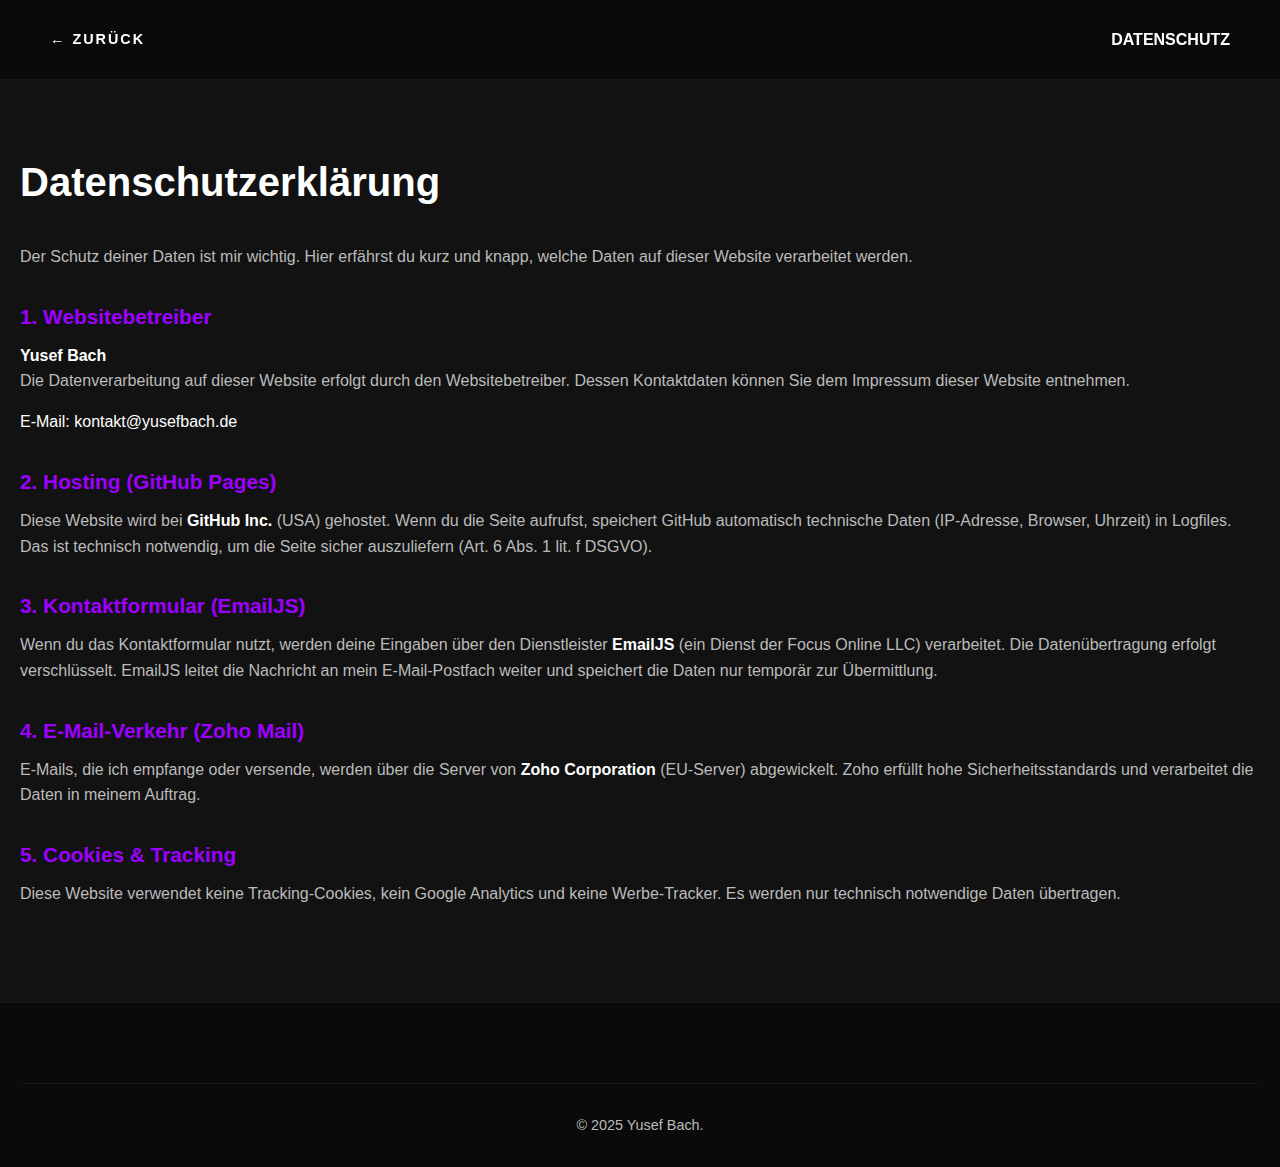
<file: datenschutz.html>
<!DOCTYPE html>
<html lang="de">
<head>
    <meta charset="UTF-8">
    <meta name="viewport" content="width=device-width, initial-scale=1.0">
    <meta name="robots" content="noindex, follow">
    <title>Datenschutz | Yusef Bach</title>
    <link rel="icon" type="image/png" href="images/logo.png">
    <link rel="stylesheet" href="css/main.css">
    <style>
        .legal-content { padding: 150px 0 80px; min-height: 80vh; }
        .legal-content h1 { font-size: 2.5rem; margin-bottom: 30px; color: var(--text-color); }
        .legal-content h2 { color: var(--primary-color); font-size: 1.3rem; margin-top: 30px; margin-bottom: 10px; }
        .legal-content p { color: var(--text-secondary); margin-bottom: 15px; line-height: 1.6; }
        .legal-content strong { color: white; }
    </style>
</head>
<body>
    
    <nav class="project-nav" style="position:fixed; top:0; width:100%; padding: 20px 50px; background: rgba(10,10,10,0.9); backdrop-filter: blur(10px); z-index:1000; display: flex; justify-content: space-between; align-items: center; border-bottom: 1px solid rgba(255,255,255,0.05);">
        <a href="index.html" style="color: white; text-decoration: none; text-transform: uppercase; letter-spacing: 2px; font-weight: 600; font-size: 0.9rem;"><span>←</span> Zurück</a>
        <div style="color: white; font-weight: 800; text-transform: uppercase;">Datenschutz</div>
    </nav>

    <section class="legal-content">
        <div class="container">
            <h1>Datenschutzerklärung</h1>
             
            <p>Der Schutz deiner Daten ist mir wichtig. Hier erfährst du kurz und knapp, welche Daten auf dieser Website verarbeitet werden.</p>

            <h2>1. Websitebetreiber</h2>
            <p><strong>Yusef Bach</strong><br>
Die Datenverarbeitung auf dieser Website erfolgt durch den Websitebetreiber. Dessen Kontaktdaten können Sie dem Impressum dieser Website entnehmen.</p>
            E-Mail: kontakt@yusefbach.de</p>

            <h2>2. Hosting (GitHub Pages)</h2>
            <p>Diese Website wird bei <strong>GitHub Inc.</strong> (USA) gehostet. Wenn du die Seite aufrufst, speichert GitHub automatisch technische Daten (IP-Adresse, Browser, Uhrzeit) in Logfiles. Das ist technisch notwendig, um die Seite sicher auszuliefern (Art. 6 Abs. 1 lit. f DSGVO).</p>

            <h2>3. Kontaktformular (EmailJS)</h2>
            <p>Wenn du das Kontaktformular nutzt, werden deine Eingaben über den Dienstleister <strong>EmailJS</strong> (ein Dienst der Focus Online LLC) verarbeitet. Die Datenübertragung erfolgt verschlüsselt. EmailJS leitet die Nachricht an mein E-Mail-Postfach weiter und speichert die Daten nur temporär zur Übermittlung.</p>
            <h2>4. E-Mail-Verkehr (Zoho Mail)</h2>
            <p>E-Mails, die ich empfange oder versende, werden über die Server von <strong>Zoho Corporation</strong> (EU-Server) abgewickelt. Zoho erfüllt hohe Sicherheitsstandards und verarbeitet die Daten in meinem Auftrag.</p>

            <h2>5. Cookies & Tracking</h2>
            <p>Diese Website verwendet keine Tracking-Cookies, kein Google Analytics und keine Werbe-Tracker. Es werden nur technisch notwendige Daten übertragen.</p>
        </div>
    </section>

    <footer>
        <div class="container">
            <div class="footer-copy">
                <p>&copy; 2025 Yusef Bach.</p>
            </div>
        </div>
    </footer>
<script src="js/translations.js"></script>
    <script src="js/script.js"></script>
  </body>
</html>
</file>
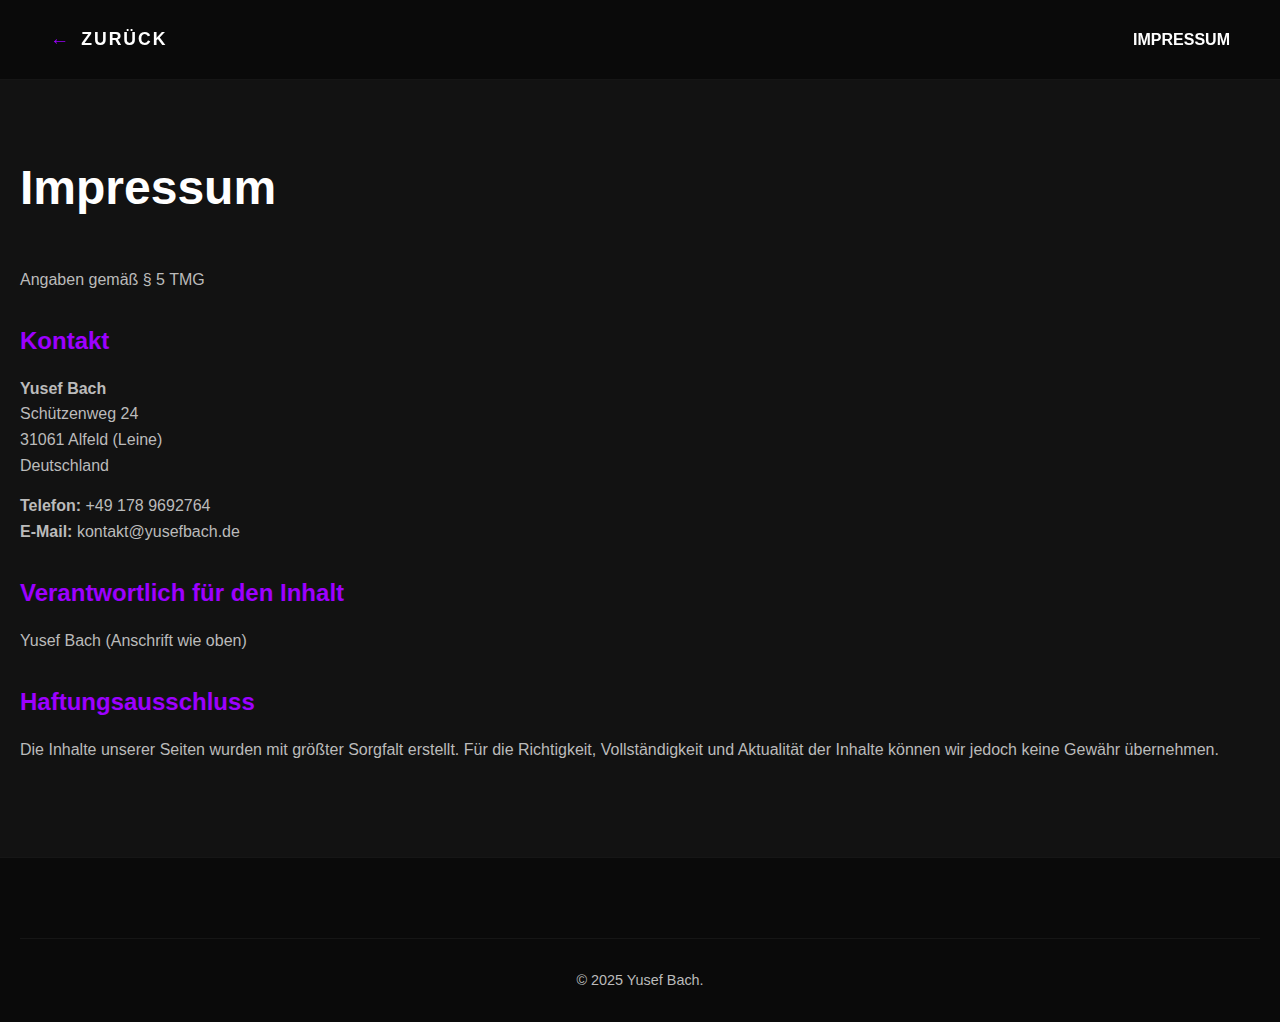
<file: impressum.html>
<!DOCTYPE html>
<html lang="de">
<head>
    <meta charset="UTF-8">
    <meta name="viewport" content="width=device-width, initial-scale=1.0">
    <title>Impressum | Yusef Bach</title>
    <link rel="stylesheet" href="css/main.css">
    <style>
        .legal-content { padding: 150px 0 80px; min-height: 80vh; }
        .legal-content h1 { font-size: 3rem; margin-bottom: 40px; color: var(--text-color); }
        .legal-content h2 { color: var(--primary-color); font-size: 1.5rem; margin-top: 30px; margin-bottom: 15px; }
        .legal-content p { color: var(--text-secondary); margin-bottom: 15px; line-height: 1.6; }
    </style>
</head>
<body>
    <nav class="project-nav" style="position:fixed; top:0; width:100%; padding: 20px 50px; background: rgba(10,10,10,0.9); backdrop-filter: blur(10px); z-index:1000; display: flex; justify-content: space-between; align-items: center;">
        <a href="index.html" class="back-link" style="color: white; text-decoration: none; text-transform: uppercase; letter-spacing: 2px; font-weight: 600;"><span>←</span> Zurück</a>
        <div style="color: white; font-weight: 800; text-transform: uppercase;">Impressum</div>
    </nav>

    <section class="legal-content">
        <div class="container">
            <h1>Impressum</h1>
            <p>Angaben gemäß § 5 TMG</p>

            <h2>Kontakt</h2>
            <p>
                <strong>Yusef Bach</strong><br>
                Schützenweg 24<br>
                31061 Alfeld (Leine)<br>
                Deutschland
            </p>
            <p>
                <strong>Telefon:</strong> +49 178 9692764<br>
                <strong>E-Mail:</strong> kontakt@yusefbach.de
            </p>

            <h2>Verantwortlich für den Inhalt</h2>
            <p>Yusef Bach (Anschrift wie oben)</p>

            <h2>Haftungsausschluss</h2>
            <p>Die Inhalte unserer Seiten wurden mit größter Sorgfalt erstellt. Für die Richtigkeit, Vollständigkeit und Aktualität der Inhalte können wir jedoch keine Gewähr übernehmen.</p>
        </div>
    </section>

    <footer>
        <div class="container">
            <div class="footer-copy">
                <p>&copy; 2025 Yusef Bach.</p>
            </div>
        </div>
    </footer>
</body>
</html>
</file>
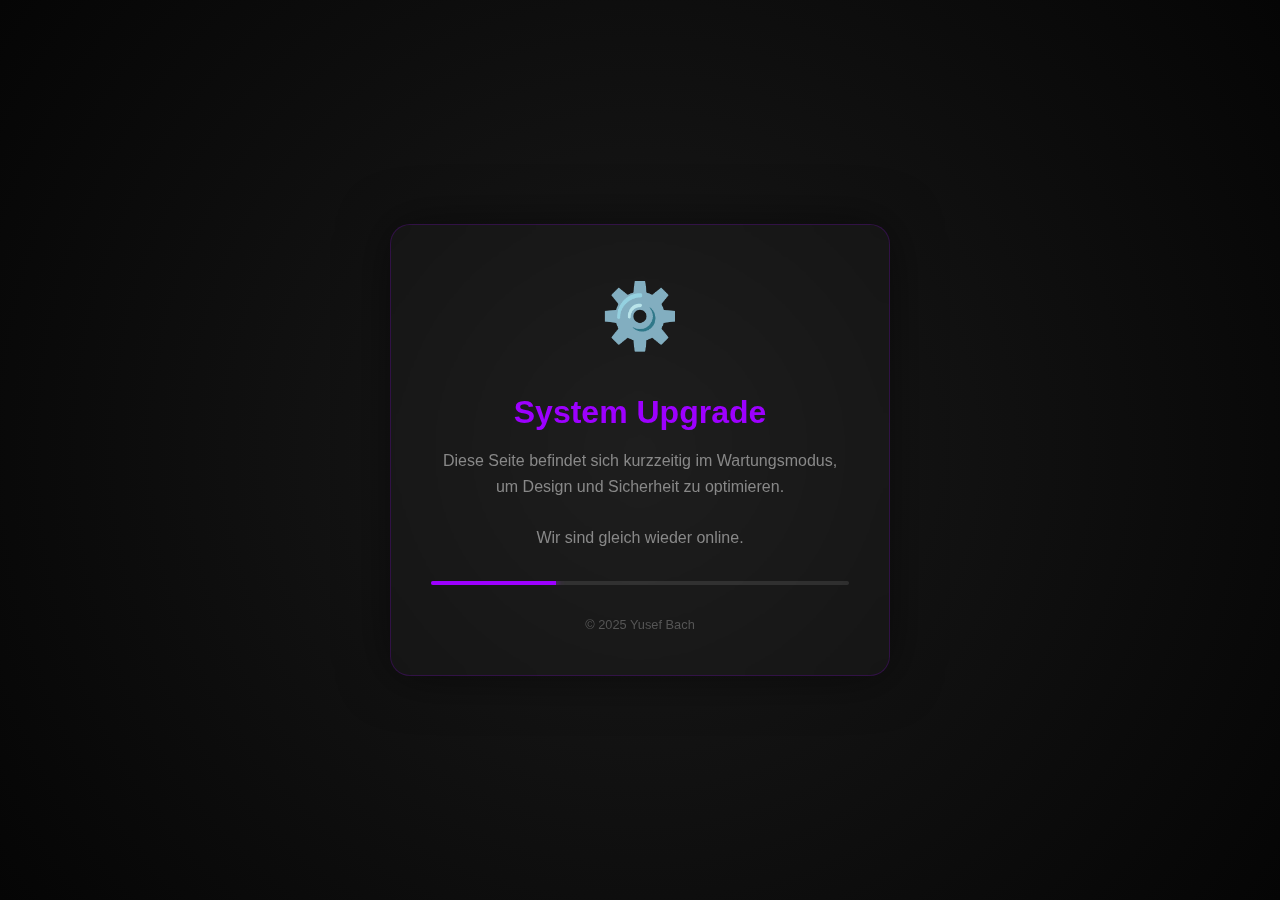
<file: maintenance.html>
<!DOCTYPE html>
<html lang="de">
  <head>
    <meta charset="UTF-8" />
    <meta name="viewport" content="width=device-width, initial-scale=1.0" />
    <title>Wartungsarbeiten | Yusef Bach</title>
    <link rel="icon" type="image/png" href="images/logo.png" />
    <link rel="stylesheet" href="css/main.css" />
    <style>
      body {
        height: 100vh;
        display: flex;
        align-items: center;
        justify-content: center;
        overflow: hidden;
        background: radial-gradient(circle at center, #1a1a1a 0%, #050505 100%);
      }
      .maintenance-card {
        text-align: center;
        padding: 40px;
        border: 1px solid rgba(157, 0, 255, 0.2);
        background: rgba(255, 255, 255, 0.02);
        border-radius: 20px;
        backdrop-filter: blur(10px);
        max-width: 500px;
        width: 90%;
        box-shadow: 0 0 50px rgba(0, 0, 0, 0.5);
      }
      .gear-icon {
        font-size: 4rem;
        margin-bottom: 20px;
        animation: spin 4s linear infinite;
        display: inline-block;
      }
      @keyframes spin {
        100% {
          transform: rotate(360deg);
        }
      }

      h1 {
        font-size: 2rem;
        margin-bottom: 10px;
      }
      p {
        color: #888;
        margin-bottom: 30px;
      }

      .progress-bar {
        width: 100%;
        height: 4px;
        background: rgba(255, 255, 255, 0.1);
        border-radius: 2px;
        overflow: hidden;
        position: relative;
      }
      .progress-bar::after {
        content: "";
        position: absolute;
        top: 0;
        left: 0;
        height: 100%;
        width: 30%;
        background: var(--primary-color);
        box-shadow: 0 0 10px var(--primary-color);
        animation: loading 2s ease-in-out infinite;
      }
      @keyframes loading {
        0% {
          left: -30%;
        }
        100% {
          left: 100%;
        }
      }
    </style>
  </head>
  <body>
    <div class="maintenance-card">
      <div class="gear-icon">⚙️</div>
      <h1 class="highlight-text">System Upgrade</h1>
      <p>
        Diese Seite befindet sich kurzzeitig im Wartungsmodus, um Design und
        Sicherheit zu optimieren.
        <br /><br />
        Wir sind gleich wieder online.
      </p>

      <div class="progress-bar"></div>

      <div style="margin-top: 30px; font-size: 0.8rem; color: #555">
        &copy; 2025 Yusef Bach
      </div>
    </div>
  </body>
</html>
</file>
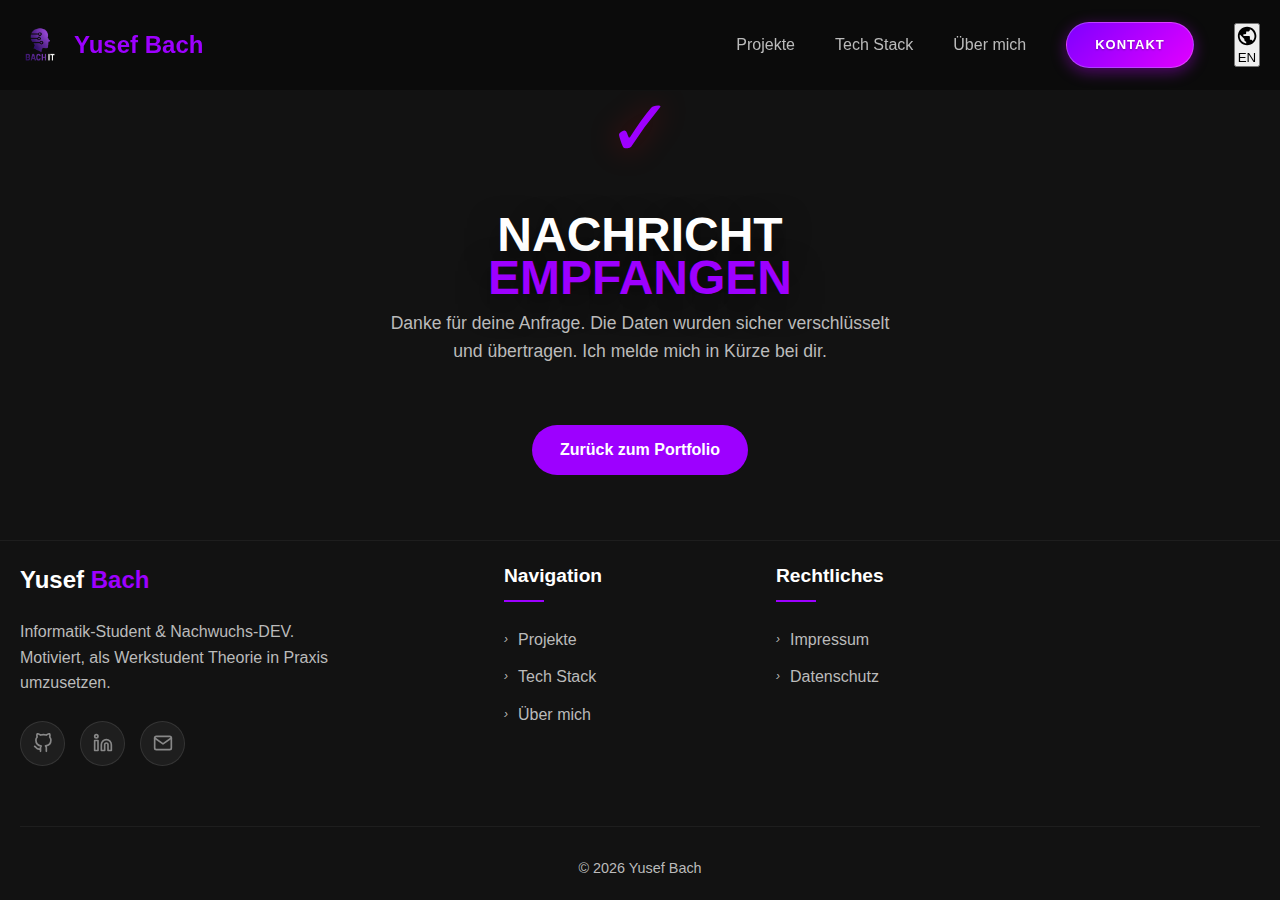
<file: thanks.html>
<!DOCTYPE html>
<html lang="de">
  <head>
    <meta charset="UTF-8" />
    <meta name="viewport" content="width=device-width, initial-scale=1.0" />
    <title>Danke! | Yusef Bach</title>
    <link rel="icon" type="image/png" href="images/logo.png" />
    <link rel="stylesheet" href="css/main.css" />
    <style>
      body {
        display: flex;
        flex-direction: column;
        min-height: 100vh;
        margin: 0;
      }

      .thanks-content {
        flex: 1;
        display: flex;
        flex-direction: column;
        justify-content: center;
        align-items: center;
        text-align: center;
        padding: 0 20px;
      }

      .check-icon {
        font-size: 5rem;
        color: var(--primary-color);
        margin-bottom: 20px;
        animation: popIn 0.6s cubic-bezier(0.175, 0.885, 0.32, 1.275);
        text-shadow: 0 0 30px rgba(227, 0, 0, 0.4); /* Neon Glow */
      }

      @keyframes popIn {
        0% {
          transform: scale(0);
          opacity: 0;
        }
        100% {
          transform: scale(1);
          opacity: 1;
        }
      }

      footer {
        margin-top: auto;
        background-color: transparent;
        border-top: 1px solid rgba(255, 255, 255, 0.05);
        padding: 20px 0;
      }

      .nav-link-clean {
        color: #888;
        text-decoration: none;
        font-weight: 500;
        transition: color 0.3s ease;
        display: flex;
        align-items: center;
        gap: 8px;
      }

      .nav-link-clean:hover {
        color: white;
      }
    </style>
  </head>
  <body>
    <app-header base-path="."></app-header>

    <section class="thanks-content">
      <div class="container">
        <div class="check-icon">✓</div>
        <h1 class="hero-title" style="font-size: 3rem; margin-bottom: 10px">
          Nachricht <br /><span style="color: var(--primary-color)"
            >Empfangen</span
          >
        </h1>
        <p class="section-subtitle" style="margin-top: 10px; max-width: 500px">
          Danke für deine Anfrage. Die Daten wurden sicher verschlüsselt und
          übertragen. Ich melde mich in Kürze bei dir.
        </p>

        <div
          class="hero-buttons"
          style="justify-content: center; margin-top: 30px"
        >
          <a href="index.html" class="cta-button">Zurück zum Portfolio</a>
        </div>
      </div>
    </section>

    <app-footer base-path="."></app-footer>
    <script src="js/components/AppHeader.js"></script>
    <script src="js/components/AppFooter.js"></script>
    <script src="js/translations.js"></script>
    <script src="js/script.js"></script>
  </body>
</html>
</file>
<file: css/main.css>
/*  CONFIG & VARIABLES */

:root {
  --primary-color: #9d00ff;
  --primary-dark: #6200a3;
  --primary-light: #ce80ff;

  --dark-bg: #121212;
  --darker-bg: #0a0a0a;
  --card-bg: #1e1e1e;

  --text-color: #ffffff;
  --text-secondary: #bbbbbb;
  --accent-color: #222222;

  --border-radius: 8px;
  --transition: all 0.3s ease;
  --spacing: 100px;
}

/* 
   RESET & BASE STYLES
    */
* {
  margin: 0;
  padding: 0;
  box-sizing: border-box;
  font-family: "Inter", -apple-system, BlinkMacSystemFont, "Segoe UI", Roboto,
    sans-serif;
}

body {
  background-color: var(--dark-bg);
  color: var(--text-color);
  overflow-x: hidden;
  line-height: 1.6;
}

.container {
  max-width: 1300px;
  margin: 0 auto;
  padding: 0 20px;
}

/* --- Typography Helpers --- */
.section-title {
  font-size: 2.5rem;
  font-weight: 700;
  margin-bottom: 20px;
  text-align: center;
}

.section-title span,
.highlight-text {
  color: var(--primary-color);
}

.section-subtitle {
  font-size: 1.1rem;
  color: var(--text-secondary);
  text-align: center;
  max-width: 700px;
  margin: 0 auto 60px;
}

.center-text {
  text-align: center;
}

/* COMPONENTS (Buttons, Forms, Badges)
    */

/* --- Buttons --- */
.cta-button {
  background-color: var(--primary-color);
  color: var(--text-color);
  border: none;
  padding: 12px 28px;
  border-radius: 30px;
  font-size: 16px;
  font-weight: 600;
  cursor: pointer;
  transition: var(--transition);
  text-decoration: none;
  display: inline-block;
}

.cta-button:hover {
  background-color: var(--primary-dark);
  transform: translateY(-2px);
  box-shadow: 0 10px 20px rgba(157, 0, 255, 0.2);
}

.cta-button-outline {
  background-color: transparent;
  color: var(--primary-color);
  border: 2px solid var(--primary-color);
}

.cta-button-outline:hover {
  background-color: var(--primary-color);
  color: var(--text-color);
}

.nav-links .cta-button {
  background: linear-gradient(135deg, #7f00ff, #e100ff) !important;

  color: #ffffff !important;
  font-weight: 700;
  text-transform: uppercase;
  letter-spacing: 1px;
  font-size: 13px;
  text-shadow: 0 1px 2px rgba(0, 0, 0, 0.3);

  border: 1px solid rgba(255, 255, 255, 0.25);
  border-radius: 50px;
  padding: 12px 28px;

  box-shadow: 0 4px 15px rgba(189, 0, 255, 0.4);
  display: inline-flex;
  align-items: center;
  justify-content: center;
  transition: all 0.3s cubic-bezier(0.25, 0.8, 0.25, 1);
}

.nav-links .cta-button:hover {
  transform: translateY(-2px);
  background: linear-gradient(135deg, #8f24ff, #e945ff) !important;
  box-shadow: 0 8px 25px rgba(189, 0, 255, 0.6);
  border-color: #ffffff;
}

/* --- Forms --- */
.form-group {
  margin-bottom: 20px;
}

.form-group label {
  display: block;
  margin-bottom: 8px;
  font-weight: 500;
}

.form-control {
  width: 100%;
  background-color: rgba(255, 255, 255, 0.05);
  border: 1px solid rgba(255, 255, 255, 0.1);
  padding: 12px 15px;
  border-radius: var(--border-radius);
  color: var(--text-color);
  font-size: 1rem;
  transition: var(--transition);
}

.form-control:focus {
  outline: none;
  border-color: var(--primary-color);
  background-color: rgba(255, 255, 255, 0.07);
}

textarea.form-control {
  min-height: 150px;
  resize: vertical;
}

.submit-btn {
  width: 100%;
  background-color: var(--primary-color);
  color: var(--text-color);
  border: none;
  padding: 14px;
  border-radius: var(--border-radius);
  font-size: 1rem;
  font-weight: 600;
  cursor: pointer;
  transition: var(--transition);
}

.submit-btn:hover {
  background-color: var(--primary-dark);
}

/* --- Icons & Boxes --- */
.icon-box {
  width: 40px;
  height: 40px;
  border-radius: 8px;
  display: flex;
  align-items: center;
  justify-content: center;
  font-size: 1.2rem;
}
.icon-danger {
  background: rgba(255, 87, 87, 0.1);
  color: #ff5757;
}
.icon-success {
  background: rgba(40, 200, 64, 0.1);
  color: #28c840;
}

/* 
   NAVIGATION
    */
header {
  position: fixed;
  width: 100%;
  top: 0;
  left: 0;
  z-index: 1000;
  padding: 20px 0;
  transition: all 0.4s ease;

  background-color: rgba(10, 10, 10, 0.8);
  backdrop-filter: blur(12px);
  -webkit-backdrop-filter: blur(12px);
  border-bottom: 1px solid rgba(255, 255, 255, 0.03);
}

.navbar {
  display: flex;
  justify-content: space-between;
  align-items: center;
  height: 50px;
}

.logo {
  font-size: 24px;
  font-weight: 700;
  color: var(--text-color);
  text-decoration: none;
  display: flex;
  align-items: center;
}

.logo span {
  color: var(--primary-color);
  margin-left: 4px;
}

.nav-links {
  display: flex;
  align-items: center;
  gap: 40px;
}

.nav-links a {
  color: var(--text-secondary);
  text-decoration: none;
  font-size: 16px;
  font-weight: 500;
  transition: var(--transition);
  position: relative;
}

.nav-links a:hover {
  color: var(--text-color);
}

.nav-links a::after {
  content: "";
  position: absolute;
  bottom: -5px;
  left: 0;
  width: 0;
  height: 2px;
  background-color: var(--primary-color);
  transition: var(--transition);
}

.nav-links a:hover::after {
  width: 100%;
}

.nav-game-logo {
  height: 50px;
  width: auto;
  display: block;
  filter: drop-shadow(0 0 10px rgba(157, 0, 255, 0.5));
  transition: transform 0.3s ease;
}

.nav-game-logo:hover {
  transform: scale(1.1) rotate(-5deg);
}

/* Mobile Menu Toggle */
.hamburger {
  display: none;
  flex-direction: column;
  gap: 6px;
  cursor: pointer;
}

.hamburger span {
  display: block;
  width: 30px;
  height: 2px;
  background-color: var(--text-color);
  transition: var(--transition);
}

/* 
   HOME PAGE SECTIONS
    */

/* --- Hero Section --- */
.hero {
  min-height: 100vh;
  display: flex;
  align-items: center;
  position: relative;
  overflow: hidden;
  background-color: var(--darker-bg);
  padding: 120px 0 80px;
}

.hero-grid {
  display: grid;
  grid-template-columns: 1fr 1fr;
  gap: 60px;
  align-items: center;
}

.hero-content h1 {
  font-size: 3.5rem;
  font-weight: 800;
  line-height: 1.2;
  margin-bottom: 24px;
}

.hero-content h1 span {
  color: var(--primary-color);
}

.hero-content p {
  font-size: 1.2rem;
  color: var(--text-secondary);
  margin-bottom: 40px;
  max-width: 90%;
}

.hero-buttons {
  display: flex;
  gap: 20px;
}

.hero-image {
  position: relative;
}
.hero-image img {
  width: 100%;
  border-radius: var(--border-radius);
  box-shadow: 0 30px 60px rgba(0, 0, 0, 0.5);
}

.hero-pattern {
  position: absolute;
  top: 0;
  right: 0;
  width: 100%;
  height: 100%;
  background-image: radial-gradient(
      circle at 20% 30%,
      rgba(157, 0, 255, 0.15) 0%,
      transparent 20%
    ),
    radial-gradient(
      circle at 80% 70%,
      rgba(157, 0, 255, 0.1) 0%,
      transparent 20%
    );
  z-index: -1;
}

/* --- Services / Tech Stack --- */
.section {
  padding: var(--spacing) 0;
}

.services {
  background-color: var(--darker-bg);
  position: relative;
  overflow: hidden;
}

.services-pattern {
  position: absolute;
  top: 0;
  left: 0;
  width: 100%;
  height: 100%;
  background-image: linear-gradient(
      135deg,
      rgba(157, 0, 255, 0.05) 25%,
      transparent 25%
    ),
    linear-gradient(225deg, rgba(157, 0, 255, 0.05) 25%, transparent 25%);
  background-size: 60px 60px;
  z-index: 0;
  opacity: 0.3;
}

.services-grid {
  display: grid;
  grid-template-columns: repeat(auto-fill, minmax(350px, 1fr));
  gap: 30px;
  position: relative;
  z-index: 1;
}

.service-card {
  background-color: var(--card-bg);
  border-radius: var(--border-radius);
  padding: 40px 30px;
  transition: var(--transition);
  border: 1px solid rgba(255, 255, 255, 0.05);
  height: 100%;
}

.service-card:hover {
  transform: translateY(-10px);
  border-color: rgba(157, 0, 255, 0.3);
  box-shadow: 0 20px 40px rgba(0, 0, 0, 0.3);
}

.service-icon {
  width: 60px;
  height: 60px;
  background-color: rgba(157, 0, 255, 0.1);
  border-radius: 50%;
  display: flex;
  align-items: center;
  justify-content: center;
  margin-bottom: 24px;
  color: var(--primary-color);
  font-size: 28px;
}

.service-card h3 {
  font-size: 1.5rem;
  margin-bottom: 16px;
}
.service-card p {
  color: var(--text-secondary);
  margin-bottom: 24px;
}

/* --- Projects Showcase (Home) --- */
.project-showcase {
  display: grid;
  grid-template-columns: 1.2fr 1fr;
  gap: 50px;
  background-color: var(--card-bg);
  border-radius: 20px;
  padding: 40px;
  border: 1px solid rgba(255, 255, 255, 0.05);
  margin-bottom: 60px;
  box-shadow: 0 10px 30px rgba(0, 0, 0, 0.3);
  align-items: center;
}

.project-image {
  position: relative;
  border-radius: 15px;
  overflow: hidden;
  box-shadow: 0 15px 40px rgba(0, 0, 0, 0.4);
  border: 1px solid rgba(255, 255, 255, 0.1);
}

.project-image img {
  width: 100%;
  height: auto;
  display: block;
  transition: transform 0.5s ease;
}

.project-image:hover img {
  transform: scale(1.02);
}

.project-info h3 {
  font-size: 2rem;
  margin-bottom: 15px;
  color: var(--text-color);
}

.project-description {
  color: var(--text-secondary);
  margin-bottom: 20px;
  font-size: 1.05rem;
  line-height: 1.7;
}

.tech-stack-row {
  display: flex;
  flex-wrap: wrap;
  gap: 10px;
  margin-bottom: 20px;
}

.tech-badge {
  background-color: rgba(157, 0, 255, 0.1);
  color: var(--primary-color);
  padding: 5px 12px;
  border-radius: 15px;
  font-size: 0.85rem;
  font-weight: 500;
  border: 1px solid rgba(157, 0, 255, 0.2);
}

.project-features {
  list-style: none;
  margin-bottom: 30px;
}
.project-features li {
  margin-bottom: 10px;
  padding-left: 20px;
  position: relative;
  color: var(--text-secondary);
}
.project-features li::before {
  content: "▹";
  color: var(--primary-color);
  position: absolute;
  left: 0;
  top: 0;
}

.project-buttons {
  display: flex;
  gap: 15px;
}

/* Small Projects Grid */
.subsection-title {
  font-size: 1.5rem;
  margin-bottom: 30px;
  border-left: 4px solid var(--primary-color);
  padding-left: 15px;
}

.projects-grid-small {
  display: grid;
  grid-template-columns: repeat(auto-fill, minmax(300px, 1fr));
  gap: 20px;
}

.project-card-small {
  background-color: rgba(255, 255, 255, 0.03);
  padding: 25px;
  border-radius: 12px;
  border: 1px solid rgba(255, 255, 255, 0.05);
  transition: var(--transition);
}

.project-card-small:hover {
  background-color: var(--card-bg);
  transform: translateY(-5px);
}

.project-card-small h4 {
  font-size: 1.2rem;
  margin-bottom: 10px;
}

.small-link-text {
  color: var(--primary-color);
  text-decoration: none;
  font-weight: 600;
  margin-top: 10px;
  display: inline-block;
}

/* --- About Section --- */
.about {
  background-color: var(--dark-bg);
}

.about-grid {
  display: grid;
  grid-template-columns: 1fr 1fr;
  gap: 60px;
  align-items: center;
}

.about-image {
  position: relative;
}
.about-image img {
  width: 100%;
  border-radius: var(--border-radius);
  box-shadow: 0 20px 40px rgba(0, 0, 0, 0.3);
}

.about-content h2 {
  font-size: 2.5rem;
  margin-bottom: 20px;
}
.about-content h2 span {
  color: var(--primary-color);
}
.about-content p {
  color: var(--text-secondary);
  margin-bottom: 20px;
}

.about-stats {
  display: grid;
  grid-template-columns: repeat(3, 1fr);
  gap: 20px;
  margin-top: 40px;
}

.stat-item h3 {
  font-size: 2.5rem;
  font-weight: 700;
  color: var(--primary-color);
  margin-bottom: 8px;
}
.stat-item p {
  font-size: 1rem;
  margin-bottom: 0;
}

/* --- CTA & Contact --- */
.cta-section {
  background-color: var(--dark-bg);
  text-align: center;
  padding: 80px 0;
}

.cta-content {
  max-width: 800px;
  margin: 0 auto;
}
.cta-content h2 {
  font-size: 2.5rem;
  margin-bottom: 20px;
}
.cta-content p {
  color: var(--text-secondary);
  margin-bottom: 40px;
  font-size: 1.1rem;
}

.contact {
  background-color: var(--darker-bg);
  position: relative;
}

.contact-grid {
  display: grid;
  grid-template-columns: 1fr 1fr;
  gap: 60px;
}

.contact-info h3 {
  font-size: 1.8rem;
  margin-bottom: 20px;
}
.contact-info p {
  color: var(--text-secondary);
  margin-bottom: 30px;
}
.contact-details {
  margin-bottom: 40px;
}

.contact-item {
  display: flex;
  align-items: flex-start;
  gap: 15px;
  margin-bottom: 20px;
}

.contact-icon {
  width: 40px;
  height: 40px;
  background-color: rgba(157, 0, 255, 0.1);
  border-radius: 50%;
  display: flex;
  align-items: center;
  justify-content: center;
  color: var(--primary-color);
  font-size: 18px;
  flex-shrink: 0;
}

.contact-text {
  flex-grow: 1;
}
.contact-text h4 {
  font-size: 1.1rem;
  margin-bottom: 5px;
}
.contact-text p,
.contact-text a {
  color: var(--text-secondary);
  text-decoration: none;
  transition: var(--transition);
}
.contact-text a:hover {
  color: var(--primary-color);
}

.contact-form {
  background-color: var(--card-bg);
  border-radius: var(--border-radius);
  padding: 40px;
  border: 1px solid rgba(255, 255, 255, 0.05);
}

/* 
   CASE STUDY (Deep Dive / Phishing Defender)
    */

/* --- Project Hero (Video) --- */
.project-deep-dive .project-nav {
  position: fixed;
  top: 0;
  left: 0;
  width: 100%;
  padding: 30px 50px;
  display: flex;
  justify-content: space-between;
  align-items: center;
  z-index: 100;
  mix-blend-mode: difference;
}

.back-link {
  color: white;
  text-decoration: none;
  font-weight: 600;
  text-transform: uppercase;
  letter-spacing: 2px;
  font-size: 0.9rem;
  display: flex;
  align-items: center;
  gap: 10px;
  transition: opacity 0.3s;
}
.back-link:hover {
  opacity: 0.7;
}

.project-hero {
  position: relative;
  height: 100vh;
  width: 100%;
  overflow: hidden;
  display: flex;
  align-items: center;
  justify-content: center;
  text-align: center;
}

.video-container {
  position: absolute;
  top: 0;
  left: 0;
  width: 100%;
  height: 100%;
  z-index: -1;
}
.video-container video {
  width: 100%;
  height: 100%;
  object-fit: cover;
}
.video-overlay {
  position: absolute;
  top: 0;
  left: 0;
  width: 100%;
  height: 100%;
  background: linear-gradient(
    to bottom,
    rgba(0, 0, 0, 0.3) 0%,
    rgba(0, 0, 0, 0.8) 100%
  );
}

.hero-badge {
  display: inline-block;
  color: var(--primary-color);
  border: 1px solid var(--primary-color);
  padding: 8px 16px;
  border-radius: 30px;
  font-size: 0.9rem;
  text-transform: uppercase;
  letter-spacing: 2px;
  margin-bottom: 20px;
  font-weight: 600;
}

.hero-title {
  font-size: 6rem;
  line-height: 0.9;
  font-weight: 900;
  text-transform: uppercase;
  margin-bottom: 30px;
  text-shadow: 0 10px 30px rgba(0, 0, 0, 0.5);
}

.hero-subtitle {
  font-size: 1.5rem;
  color: #e0e0e0;
  max-width: 600px;
  margin: 0 auto;
  font-weight: 300;
}

/* --- Deep Dive Content --- */
.project-section {
  padding: 120px 0;
  position: relative;
  overflow: hidden;
}
.dark-bg {
  background-color: #080808;
}

.section-heading {
  font-size: 3rem;
  font-weight: 800;
  margin-bottom: 40px;
  line-height: 1.1;
}

.section-tag {
  display: inline-block;
  color: var(--primary-color);
  font-size: 0.85rem;
  text-transform: uppercase;
  letter-spacing: 2px;
  margin-bottom: 15px;
  border-bottom: 1px solid var(--primary-color);
  padding-bottom: 5px;
}

.text-lg {
  font-size: 1.3rem;
  line-height: 1.6;
  color: #fff;
  margin-bottom: 20px;
}
.text-muted {
  color: #888;
  font-size: 1rem;
  margin-bottom: 40px;
}

.mission-grid {
  display: grid;
  grid-template-columns: 1fr 1fr;
  gap: 80px;
  align-items: center;
}

.stats-row {
  display: flex;
  gap: 40px;
  border-top: 1px solid rgba(255, 255, 255, 0.1);
  padding-top: 30px;
}

.stat-val {
  font-size: 2.5rem;
  font-weight: 800;
  color: white;
  line-height: 1;
}
.stat-label {
  font-size: 0.8rem;
  color: #666;
  text-transform: uppercase;
  margin-top: 5px;
}

/* Cyber Frame & Animation */
.image-frame-cyber {
  position: relative;
  padding: 10px;
  border: 1px solid rgba(255, 255, 255, 0.1);
  background: rgba(255, 255, 255, 0.02);
}
.image-frame-cyber img {
  width: 100%;
  display: block;
  border: 1px solid rgba(0, 0, 0, 0.5);
}

.scan-line {
  position: absolute;
  top: 0;
  left: 0;
  width: 100%;
  height: 2px;
  background: var(--primary-color);
  opacity: 0.7;
  box-shadow: 0 0 10px var(--primary-color);
  animation: scanMove 4s ease-in-out infinite;
  pointer-events: none;
}

@keyframes scanMove {
  0% {
    top: 2%;
    opacity: 0;
  }
  10% {
    opacity: 1;
  }
  90% {
    opacity: 1;
  }
  100% {
    top: 98%;
    opacity: 0;
  }
}

/* Timeline */
.timeline-steps {
  display: flex;
  justify-content: space-between;
  margin: 60px 0;
  position: relative;
}
.timeline-steps::before {
  content: "";
  position: absolute;
  top: 15px;
  left: 0;
  width: 100%;
  height: 2px;
  background: rgba(255, 255, 255, 0.1);
  z-index: 0;
}
.timeline-step {
  position: relative;
  z-index: 1;
  background: var(--dark-bg);
  padding: 0 10px;
  text-align: center;
  width: 20%;
}
.t-circle {
  width: 30px;
  height: 30px;
  background: var(--card-bg);
  border: 2px solid var(--primary-color);
  border-radius: 50%;
  margin: 0 auto 15px;
  display: flex;
  align-items: center;
  justify-content: center;
  font-weight: bold;
  color: var(--primary-color);
}
.t-title {
  font-size: 0.9rem;
  color: white;
  margin-bottom: 5px;
}
.t-desc {
  font-size: 0.8rem;
  color: #666;
}

/* Architecture & Evolution */
.architecture-grid {
  display: grid;
  grid-template-columns: 1fr 1.5fr;
  gap: 60px;
  align-items: start;
}
.arch-badges {
  display: flex;
  gap: 10px;
  margin-top: 25px;
}
.img-caption {
  display: block;
  text-align: center;
  font-size: 0.8rem;
  color: #666;
  margin-top: 10px;
  font-style: italic;
}

.evolution-grid {
  display: flex;
  justify-content: center;
  align-items: center;
  gap: 40px;
  margin-top: 40px;
}
.evo-step {
  flex: 1;
  max-width: 500px;
}
.evo-header {
  display: flex;
  align-items: center;
  gap: 15px;
  margin-bottom: 20px;
}
.step-num {
  font-size: 3rem;
  font-weight: 800;
  color: rgba(255, 255, 255, 0.05);
  line-height: 1;
}
.evo-visual {
  border-radius: 12px;
  overflow: hidden;
  border: 1px solid rgba(255, 255, 255, 0.1);
  box-shadow: 0 10px 30px rgba(0, 0, 0, 0.3);
  margin-bottom: 20px;
  height: 300px;
}
.evo-visual img {
  width: 100%;
  height: 100%;
  object-fit: cover;
}
.evo-arrow {
  font-size: 3rem;
  color: var(--primary-color);
  opacity: 0.5;
}
.evo-desc {
  color: #888;
  font-size: 0.95rem;
  line-height: 1.6;
}

/* Challenges Grid */
.challenge-grid {
  display: grid;
  grid-template-columns: repeat(auto-fit, minmax(300px, 1fr));
  gap: 30px;
  margin-top: 50px;
}
.challenge-card {
  background: #151515;
  border: 1px solid #333;
  border-radius: 12px;
  padding: 30px;
  transition: transform 0.3s ease;
  position: relative;
  overflow: hidden;
}
.challenge-card:hover {
  transform: translateY(-5px);
  border-color: #444;
}
.challenge-header {
  display: flex;
  align-items: center;
  gap: 15px;
  margin-bottom: 20px;
}
.challenge-title {
  font-size: 1.1rem;
  font-weight: 700;
  color: #fff;
  margin: 0;
}
.challenge-desc {
  color: #888;
  font-size: 0.95rem;
  line-height: 1.6;
  margin-bottom: 20px;
  padding-bottom: 20px;
  border-bottom: 1px solid #333;
}
.solution-block {
  display: flex;
  gap: 15px;
  align-items: flex-start;
}
.solution-text {
  color: #ccc;
  font-size: 0.9rem;
  line-height: 1.5;
}
.solution-label {
  display: block;
  font-size: 0.75rem;
  text-transform: uppercase;
  color: var(--primary-color);
  margin-bottom: 5px;
  font-weight: 700;
}

/* Documentation Downloads */
.docs-grid {
  display: grid;
  grid-template-columns: repeat(auto-fit, minmax(250px, 1fr));
  gap: 20px;
  margin-top: 40px;
}
.doc-card {
  background: rgba(255, 255, 255, 0.03);
  border: 1px solid rgba(255, 255, 255, 0.1);
  padding: 25px;
  border-radius: 12px;
  display: flex;
  align-items: center;
  justify-content: space-between;
  text-decoration: none;
  transition: all 0.3s;
}
.doc-card:hover {
  background: rgba(255, 255, 255, 0.08);
  border-color: var(--primary-color);
}
.doc-info h4 {
  color: white;
  font-size: 1rem;
  margin-bottom: 5px;
}
.doc-info p {
  color: #666;
  font-size: 0.8rem;
  margin: 0;
}
.doc-icon {
  font-size: 1.5rem;
  color: var(--primary-color);
}

/* Gallery & Lightbox */
.gallery-grid {
  display: grid;
  grid-template-columns: repeat(auto-fit, minmax(300px, 1fr));
  gap: 20px;
  margin-top: 40px;
}
.gallery-item {
  position: relative;
  border-radius: 12px;
  overflow: hidden;
  height: 200px;
  border: 1px solid rgba(255, 255, 255, 0.1);
  cursor: pointer;
  transition: transform 0.3s ease, border-color 0.3s ease;
}
.gallery-item:hover {
  transform: translateY(-5px);
  border-color: var(--primary-color);
  box-shadow: 0 10px 30px rgba(0, 0, 0, 0.5);
}
.gallery-item img {
  width: 100%;
  height: 100%;
  object-fit: cover;
  transition: transform 0.5s ease;
}
.gallery-item:hover img {
  transform: scale(1.1);
}

.gallery-overlay {
  position: absolute;
  top: 0;
  left: 0;
  width: 100%;
  height: 100%;
  background: rgba(0, 0, 0, 0.5);
  display: flex;
  align-items: center;
  justify-content: center;
  opacity: 0;
  transition: opacity 0.3s;
  pointer-events: none;
}
.gallery-item:hover .gallery-overlay {
  opacity: 1;
}
.gallery-overlay span {
  font-size: 2rem;
  color: white;
}

.zoomable-img {
  cursor: zoom-in;
  transition: transform 0.3s;
}
.zoomable-img:hover {
  transform: scale(1.02);
}

.lightbox {
  position: fixed;
  top: 0;
  left: 0;
  width: 100%;
  height: 100%;
  background: rgba(0, 0, 0, 0.95);
  z-index: 9999;
  display: none;
  align-items: center;
  justify-content: center;
  opacity: 0;
  transition: opacity 0.3s ease;
  backdrop-filter: blur(10px);
}
.lightbox.active {
  display: flex;
  opacity: 1;
}
.lightbox-content {
  max-width: 90%;
  max-height: 90vh;
  border-radius: 8px;
  box-shadow: 0 0 50px rgba(0, 0, 0, 0.8);
  border: 1px solid rgba(255, 255, 255, 0.1);
}
.lightbox-close {
  position: absolute;
  top: 30px;
  right: 40px;
  color: white;
  font-size: 3rem;
  cursor: pointer;
  transition: color 0.3s;
}
.lightbox-close:hover {
  color: var(--primary-color);
}

/* 
   FOOTER
    */
footer {
  background-color: var(--darker-bg);
  padding: 80px 0 30px;
  border-top: 1px solid rgba(255, 255, 255, 0.05);
}

.footer-grid {
  display: grid;
  grid-template-columns: 2fr 1fr 1fr 1fr;
  gap: 60px;
  margin-bottom: 60px;
}

.footer-about {
  margin-right: 40px;
}

.footer-logo {
  font-size: 24px;
  font-weight: 700;
  color: var(--text-color);
  text-decoration: none;
  display: inline-block;
  margin-bottom: 20px;
}
.footer-logo span {
  color: var(--primary-color);
}
.footer-about p {
  color: var(--text-secondary);
  margin-bottom: 25px;
}

.footer-heading {
  font-size: 1.2rem;
  margin-bottom: 25px;
  position: relative;
  padding-bottom: 10px;
}
.footer-heading::after {
  content: "";
  position: absolute;
  bottom: 0;
  left: 0;
  width: 40px;
  height: 2px;
  background-color: var(--primary-color);
}

.footer-links {
  list-style: none;
}
.footer-links li {
  margin-bottom: 12px;
}
.footer-links a {
  color: var(--text-secondary);
  text-decoration: none;
  transition: var(--transition);
  display: flex;
  align-items: center;
  gap: 5px;
}
.footer-links a i {
  font-size: 12px;
}
.footer-links a:hover {
  color: var(--primary-color);
  transform: translateX(5px);
}

.footer-copy {
  text-align: center;
  padding-top: 30px;
  border-top: 1px solid rgba(255, 255, 255, 0.05);
  color: var(--text-secondary);
  font-size: 0.9rem;
}

/* Social Icons */
.footer-social {
  display: flex;
  gap: 15px;
  margin-top: 25px;
}

.social-icon-btn {
  display: flex;
  align-items: center;
  justify-content: center;
  width: 45px;
  height: 45px;
  border-radius: 50%;
  background: rgba(255, 255, 255, 0.05);
  border: 1px solid rgba(255, 255, 255, 0.1);
  color: #888;
  transition: all 0.3s ease;
  position: relative;
}
.social-icon-btn svg {
  width: 20px;
  height: 20px;
  transition: transform 0.3s ease;
}
.social-icon-btn:hover {
  background: var(--primary-color);
  border-color: var(--primary-color);
  color: white;
  box-shadow: 0 0 15px var(--primary-color), 0 0 30px rgba(157, 0, 255, 0.4);
  transform: translateY(-3px);
}
.social-icon-btn:hover svg {
  transform: scale(1.1);
}

/* 
   ANIMATIONS
    */
.scroll-indicator {
  position: absolute;
  bottom: 40px;
  left: 50%;
  transform: translateX(-50%);
  display: flex;
  flex-direction: column;
  align-items: center;
  gap: 10px;
  color: rgba(255, 255, 255, 0.5);
  font-size: 0.8rem;
  text-transform: uppercase;
  letter-spacing: 2px;
}
.mouse {
  width: 26px;
  height: 40px;
  border: 2px solid rgba(255, 255, 255, 0.5);
  border-radius: 20px;
  position: relative;
}
.wheel {
  width: 4px;
  height: 6px;
  background: white;
  border-radius: 2px;
  position: absolute;
  top: 6px;
  left: 50%;
  transform: translateX(-50%);
  animation: scroll 2s infinite;
}
@keyframes scroll {
  0% {
    transform: translate(-50%, 0);
    opacity: 1;
  }
  100% {
    transform: translate(-50%, 15px);
    opacity: 0;
  }
}

.fade-in-up {
  opacity: 0;
  transform: translateY(30px);
  animation: fadeInUp 1s cubic-bezier(0.2, 1, 0.2, 1) forwards;
}
@keyframes fadeInUp {
  to {
    opacity: 1;
    transform: translateY(0);
  }
}

.reveal {
  opacity: 0;
  transform: translateY(50px);
  transition: all 1s cubic-bezier(0.2, 1, 0.2, 1);
}
.reveal.active {
  opacity: 1;
  transform: translateY(0);
}

/* 
   MEDIA QUERIES
    */
@media (max-width: 1200px) {
  .hero-content h1 {
    font-size: 3rem;
  }
  .footer-grid {
    grid-template-columns: 1fr 1fr;
    gap: 40px;
  }
}

@media (max-width: 992px) {
  :root {
    --spacing: 80px;
  }

  .hero-grid,
  .about-grid,
  .contact-grid,
  .project-showcase,
  .mission-grid,
  .feature-row,
  .content-grid,
  .architecture-grid {
    grid-template-columns: 1fr;
    gap: 40px;
  }

  .hero-image,
  .about-image {
    order: -1;
  }
  .hero-image img,
  .about-image img {
    max-width: 100%;
  }
  .hero-content h1,
  .hero-title {
    font-size: 2.5rem;
  }
  .section-title {
    font-size: 2rem;
  }

  /* Project Deep Dive Mobile */
  .project-image {
    order: -1;
  }
  .evolution-grid {
    flex-direction: column;
  }
  .evo-arrow {
    transform: rotate(90deg);
  }
  .stat-block {
    order: -1;
  }

  /* Feature Row Reverse Fix */
  .feature-row,
  .feature-row.reverse {
    direction: ltr;
  }
  .text-lg {
    font-size: 1.1rem;
  }
}

@media (max-width: 768px) {
  :root {
    --spacing: 60px;
  }
  .navbar {
    position: relative;
  }

  .nav-links {
    position: absolute;
    top: 100%;
    left: 0;
    width: 100%;
    flex-direction: column;
    background-color: var(--dark-bg);
    padding: 20px;
    gap: 20px;
    border-radius: 0 0 var(--border-radius) var(--border-radius);
    border: 1px solid rgba(255, 255, 255, 0.05);
    display: none;
  }
  .nav-links.active {
    display: flex;
  }

  .hamburger {
    display: flex;
  }

  .hero-content h1 {
    font-size: 2.2rem;
  }
  .hero-title {
    font-size: 3.5rem;
  }
  .hero-buttons {
    flex-direction: column;
    gap: 15px;
  }
  .cta-button {
    width: 100%;
    text-align: center;
  }

  .footer-grid {
    grid-template-columns: 1fr;
    gap: 40px;
  }
  .about-stats {
    grid-template-columns: 1fr;
  }

  .timeline-steps {
    flex-direction: column;
    gap: 30px;
  }
  .timeline-steps::before {
    width: 2px;
    height: 100%;
    left: 50%;
    top: 0;
  }
  .timeline-step {
    width: 100%;
  }
}

@media (max-width: 576px) {
  .service-card,
  .contact-form,
  .project-showcase {
    padding: 30px 20px;
  }
  .section-title {
    font-size: 1.8rem;
  }
}
/* 
   USE CASE & BLUEPRINT STYLES (New)
    */

/* Das Grid für die 3 Use-Case Karten */

.use-case-grid {
  display: flex;
  flex-direction: column;
  gap: 15px;
  margin-top: 30px;
}

.uc-card {
  display: flex;
  align-items: center;
  gap: 20px;
  background: rgba(255, 255, 255, 0.03);
  border: 1px solid rgba(255, 255, 255, 0.05);
  padding: 15px 20px;
  border-radius: 8px;
  transition: all 0.3s ease;
  border-left: 3px solid transparent;
}

.uc-card:hover {
  background: rgba(255, 255, 255, 0.06);
  border-left-color: var(--primary-color);
  transform: translateX(5px);
}

.uc-id {
  font-family: "Courier New", monospace;
  font-weight: 700;
  color: var(--primary-color);
  font-size: 0.9rem;
  padding: 5px 10px;
  background: rgba(157, 0, 255, 0.1);
  border-radius: 4px;
}

.uc-content h4 {
  font-size: 1rem;
  margin-bottom: 2px;
  color: white;
}

.uc-content p {
  font-size: 0.85rem;
  color: #888;
  margin: 0;
}

/*Rahmen für Diagramm */
.blueprint-frame {
  background: #1a1a1a;
  border-radius: 8px;
  overflow: hidden;
  box-shadow: 0 20px 50px rgba(0, 0, 0, 0.5);
  border: 1px solid #333;
}

.blueprint-header {
  background: #252525;
  padding: 10px 15px;
  display: flex;
  align-items: center;
  gap: 8px;
  border-bottom: 1px solid #333;
}

.dot {
  width: 10px;
  height: 10px;
  border-radius: 50%;
  display: inline-block;
}
.dot.red {
  background: #ff5f56;
}
.dot.yellow {
  background: #ffbd2e;
}
.dot.green {
  background: #27c93f;
}

.blueprint-title {
  margin-left: auto;
  font-family: "Courier New", monospace;
  font-size: 0.75rem;
  color: #666;
}

.blueprint-body {
  position: relative;
  padding: 0;
}

.blueprint-body img {
  width: 100%;
  display: block;
  filter: brightness(0.9);
}

.blueprint-footer {
  background: #252525;
  padding: 5px 15px;
  display: flex;
  justify-content: space-between;
  font-family: "Courier New", monospace;
  font-size: 0.7rem;
  color: #555;
  border-top: 1px solid #333;
}

.grid-overlay {
  position: absolute;
  top: 0;
  left: 0;
  width: 100%;
  height: 100%;
  background-image: linear-gradient(
      rgba(255, 255, 255, 0.03) 1px,
      transparent 1px
    ),
    linear-gradient(90deg, rgba(255, 255, 255, 0.03) 1px, transparent 1px);
  background-size: 20px 20px;
  pointer-events: none;
}
/* =========================================
   PROJECT PAGE STYLES (Phishing Defender)
   ========================================= */

html {
  scroll-behavior: smooth;
}

/* --- 1. Navigation --- */
.project-nav {
  position: fixed;
  top: 0;
  left: 0;
  width: 100%;
  height: 80px;
  z-index: 1000;
  background: rgba(10, 10, 10, 0.85);
  backdrop-filter: blur(12px);
  border-bottom: 1px solid rgba(255, 255, 255, 0.05);
  display: flex;
  align-items: center;
}

.nav-container {
  width: 100%;
  max-width: 1300px;
  margin: 0 auto;
  padding: 0 30px;
  display: flex;
  justify-content: space-between;
  align-items: center;
}

.back-link {
  display: flex;
  align-items: center;
  gap: 10px;
  color: white;
  text-decoration: none;
  font-weight: 700;
  font-size: 1.1rem;
  text-transform: uppercase;
  letter-spacing: 1px;
  flex: 1;
}

.back-link span {
  color: var(--primary-color);
  font-size: 1.2rem;
  transition: transform 0.3s;
}

.back-link:hover span {
  transform: translateX(-5px);
}

.internal-links {
  display: flex;
  gap: 40px;
  justify-content: center;
  flex: 2;
}

.internal-links a {
  color: #bbb;
  text-decoration: none;
  font-size: 0.95rem;
  font-weight: 500;
  position: relative;
  transition: all 0.3s;
}

.internal-links a:hover {
  color: white;
  text-shadow: 0 0 10px rgba(157, 0, 255, 0.5);
}

.internal-links a::after {
  content: "";
  position: absolute;
  bottom: -5px;
  left: 0;
  width: 0;
  height: 2px;
  background: var(--primary-color);
  transition: width 0.3s;
}

.internal-links a:hover::after {
  width: 100%;
}

.nav-right {
  flex: 1;
  display: flex;
  justify-content: flex-end;
}

.nav-download-btn {
  background: linear-gradient(135deg, #8e2de2, #4a00e0);
  color: white;
  padding: 10px 25px;
  border-radius: 50px;
  text-decoration: none;
  font-size: 0.9rem;
  font-weight: 700;
  box-shadow: 0 4px 15px rgba(142, 45, 226, 0.3);
  transition: all 0.3s;
  border: 1px solid rgba(255, 255, 255, 0.1);
}

.nav-download-btn:hover {
  transform: translateY(-2px);
  box-shadow: 0 8px 25px rgba(142, 45, 226, 0.5);
}

@media (max-width: 992px) {
  .internal-links {
    display: none;
  }
}

/* --- 2. Download Section & Cards --- */
.download-section {
  background: radial-gradient(circle at center, #1a1a1a 0%, #0a0a0a 100%);
  padding-bottom: 50px;
}

.download-grid {
  display: grid;
  grid-template-columns: repeat(auto-fit, minmax(300px, 1fr));
  gap: 30px;
  margin-top: 60px;
}

.download-card {
  background: rgba(255, 255, 255, 0.03);
  border: 1px solid rgba(255, 255, 255, 0.05);
  border-radius: 16px;
  padding: 30px;
  text-align: center;
  position: relative;
  transition: transform 0.3s, border-color 0.3s;
  overflow: hidden;
}

.download-card:hover {
  transform: translateY(-5px);
  border-color: rgba(157, 0, 255, 0.3);
  background: rgba(255, 255, 255, 0.05);
}

.primary-card {
  border-color: var(--primary-color);
  box-shadow: 0 0 30px rgba(157, 0, 255, 0.1);
}

.card-badge {
  position: absolute;
  top: 15px;
  right: 15px;
  background: var(--primary-color);
  color: white;
  font-size: 0.7rem;
  padding: 4px 10px;
  border-radius: 10px;
  text-transform: uppercase;
  font-weight: bold;
}

.card-icon {
  font-size: 3rem;
  margin-bottom: 15px;
}

.download-card h3 {
  font-size: 1.4rem;
  margin-bottom: 5px;
  color: white;
}

.version-info {
  color: #666;
  font-size: 0.9rem;
  font-family: "Courier New", monospace;
  margin-bottom: 20px;
}

.card-specs {
  list-style: none;
  margin-bottom: 25px;
  color: #aaa;
  font-size: 0.9rem;
  line-height: 1.6;
}

.dl-button {
  display: block;
  width: 100%;
  padding: 12px;
  background: white;
  color: black;
  text-decoration: none;
  font-weight: 700;
  border-radius: 8px;
  transition: all 0.3s;
}

.dl-button:hover {
  background: var(--primary-color);
  color: white;
  box-shadow: 0 5px 20px rgba(157, 0, 255, 0.4);
}

.dl-button.outline {
  background: transparent;
  border: 1px solid rgba(255, 255, 255, 0.2);
  color: white;
}
.dl-button.outline:hover {
  border-color: white;
  background: rgba(255, 255, 255, 0.1);
  box-shadow: none;
}

.dl-button.disabled {
  background: #333;
  color: #666;
  cursor: not-allowed;
}

.checksum {
  margin-top: 15px;
  font-size: 0.7rem;
  color: #444;
  font-family: monospace;
}

/* --- 3. Terminal "How To Run" --- */
.terminal-wrapper {
  max-width: 700px;
  margin: 80px auto 0;
  background: #0f0f0f;
  border-radius: 8px;
  border: 1px solid #333;
  box-shadow: 0 20px 50px rgba(0, 0, 0, 0.5);
  overflow: hidden;
}

.terminal-header-bar {
  background: #1f1f1f;
  padding: 10px 15px;
  display: flex;
  align-items: center;
  gap: 8px;
  border-bottom: 1px solid #333;
}

.term-title {
  margin-left: auto;
  font-family: monospace;
  color: #666;
  font-size: 0.8rem;
}

.terminal-body {
  padding: 20px;
  font-family: "Courier New", monospace;
  font-size: 0.9rem;
}

.comment {
  color: #666;
  margin-bottom: 5px;
}
.code-line {
  color: #fff;
  margin-bottom: 15px;
}
.prompt {
  color: var(--primary-color);
  font-weight: bold;
  margin-right: 10px;
}
.code-output {
  color: #4caf50;
  font-size: 0.85rem;
  line-height: 1.4;
  opacity: 0.8;
}
</file>
